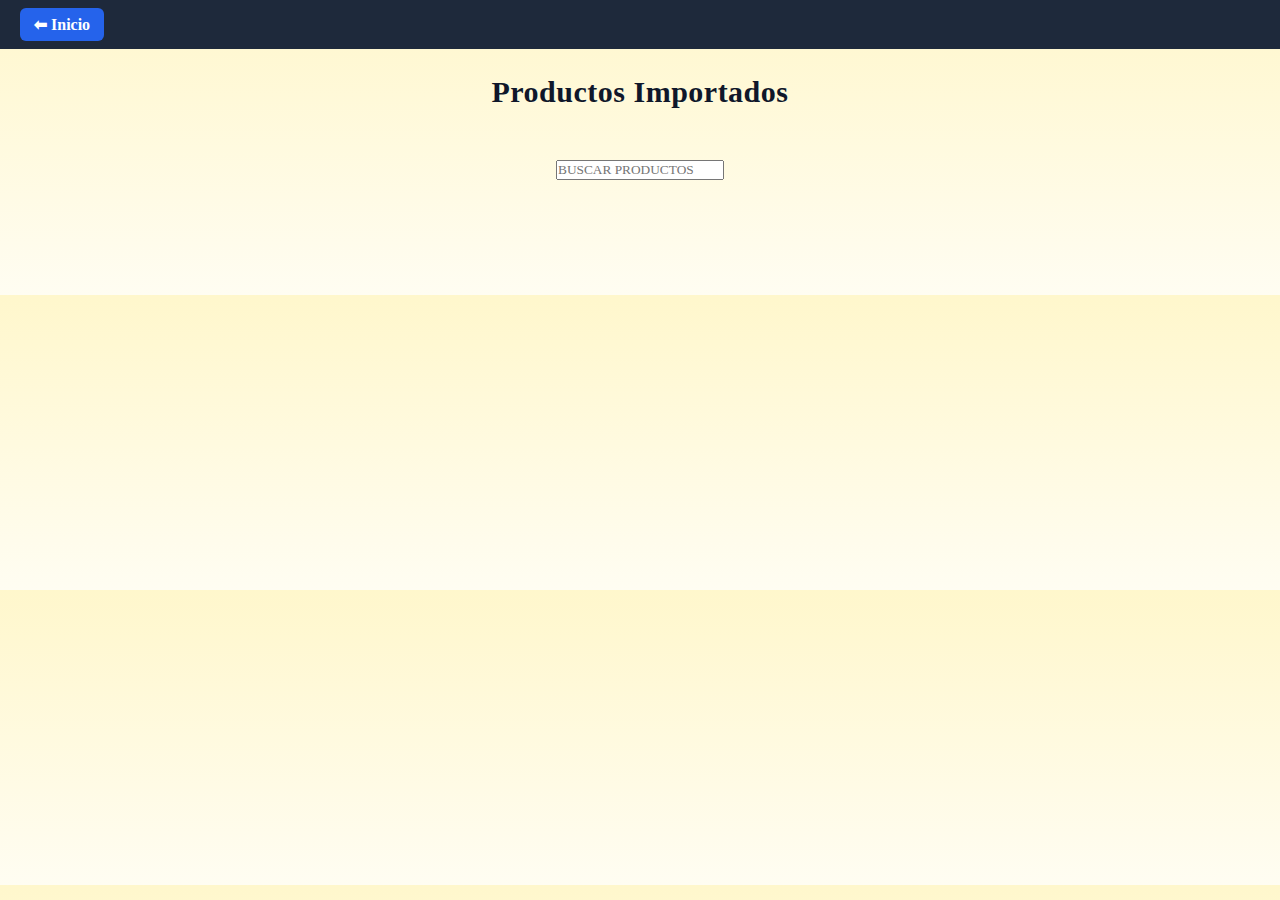
<file: parcial1/ACTIVIDAD-1-PRODUCTOS-API/index.html>
<!DOCTYPE html>
<html lang="es">
<head>
    <meta charset="UTF-8">
    <meta name="viewport" content="width=device-width, initial-scale=1.0">
    <title>Tienda Online</title>

    <link rel="stylesheet" href="style.css">
    <header class="header-practica">
        <a href="../../index.html" class="btn-inicio">⬅ Inicio</a>
    </header>

</head>
<body>

    <h1 class="titulo">Productos Importados</h1>

    <div class="buscar-container">
        <input oninput="obtenerProducto()" class="Buscar" type="text" id="Buscar" placeholder="BUSCAR PRODUCTOS">
    </div>

    <div class="productos" id="productos"></div>
    <script src="producto.js"></script>

</body>
</html>
</file>
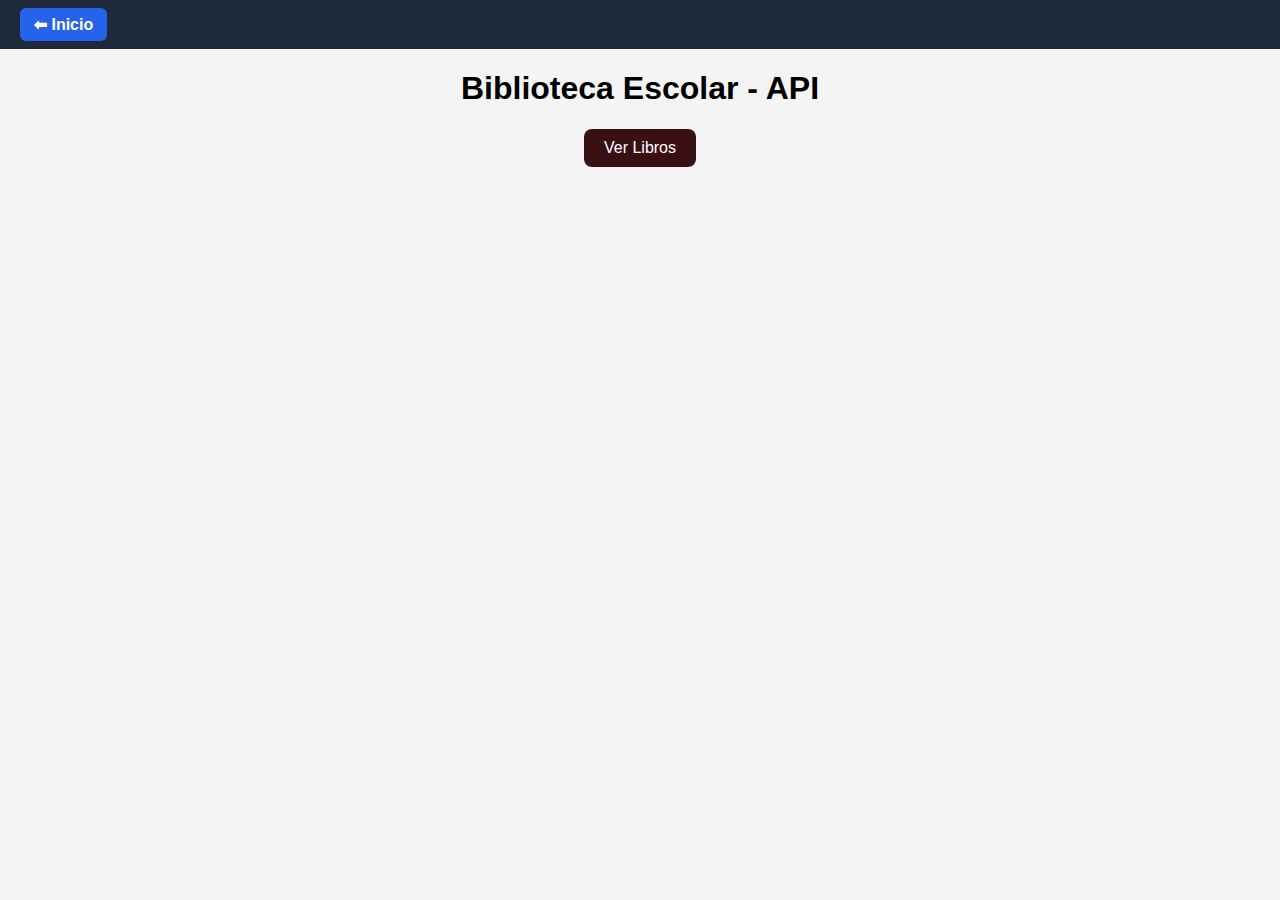
<file: parcial1/API_PROPIA/index.html>
<!DOCTYPE html>
<html lang="es">

<head>
    <meta charset="UTF-8">
    <meta name="viewport" content="width=device-width, initial-scale=1.0">
    <title>Biblioteca Escolar - API</title>
    <link rel="stylesheet" href="style.css">
    <header class="header-practica">
        <a href="../../index.html" class="btn-inicio">⬅ Inicio</a>
    </header>
</head>

<body>
    <main>
        <h1 style="text-align: center;">Biblioteca Escolar - API</h1>
        <button class="verLibros" onclick="cargarLibros()">Ver Libros</button>
        <div id="contenedor-libros"></div>
    </main>
   
    <script src="libros.js"></script>
</body>

</html>
</file>
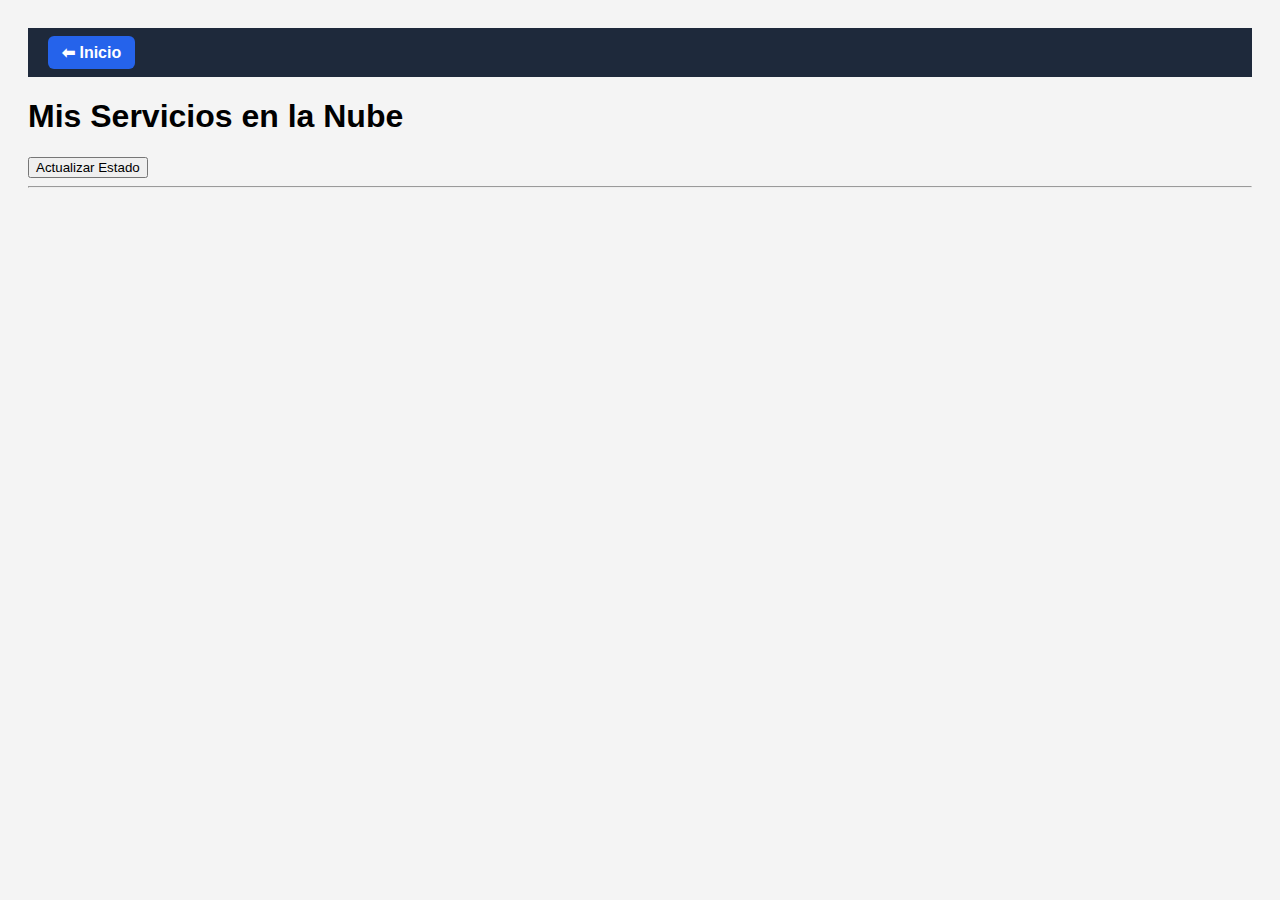
<file: parcial1/Dashboard_Cloud_Juan_Jos-_Hernandez_Calva/index.html>
<!DOCTYPE html> 
<html lang="es"> 
<head> 
   <meta charset="UTF-8"> 
   <title>Dashboard Cloud</title> 
   <link rel="stylesheet" href="style.css">
   <header class="header-practica">
        <a href="../../index.html" class="btn-inicio">⬅ Inicio</a>
    </header>
</head> 
<body> 
   <h1>Mis Servicios en la Nube</h1> 
   <button onclick="cargarServicios()">Actualizar Estado</button> 
   <hr>

<!-- Aquí se inyectarán las tarjetas dinámicamente --> 
   <div id="contenedor-servicios" class="contenedor"></div> 
   <script src="app.js"></script> 
</body> 
</html>
</file>
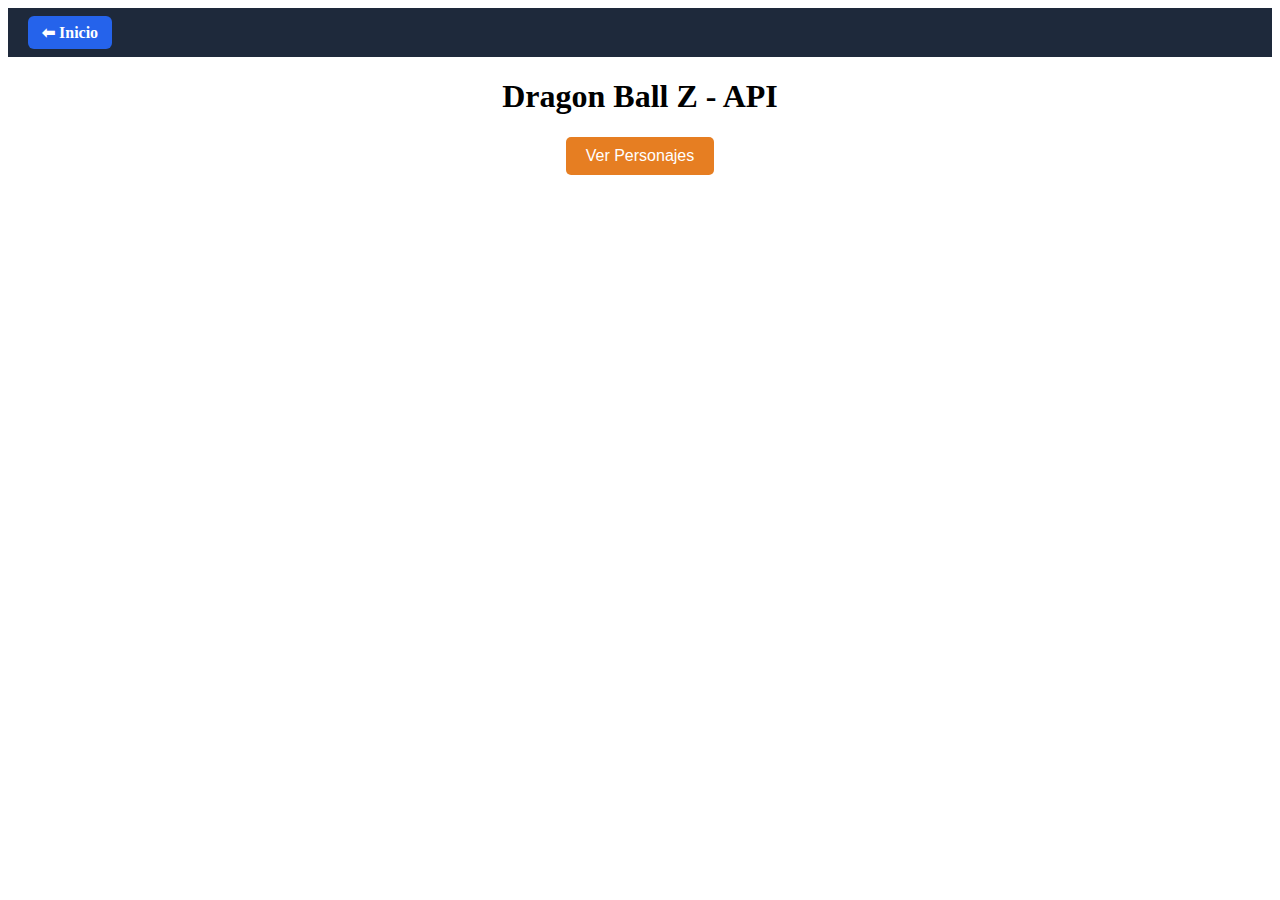
<file: parcial1/PRACTICA-API/index.html>
<!DOCTYPE html>
<html lang="es">
<head>
    <meta charset="UTF-8">
    <meta name="viewport" content="width=device-width, initial-scale=1.0">
    <title>Dragon Ball API</title>
    <!-- Vinculamos nuestra hoja de estilos local -->
    <link rel="stylesheet" href="styles.css">
    <header class="header-practica">
        <a href="../../index.html" class="btn-inicio">⬅ Inicio</a>
    </header>
</head>
<body>

    <main>
        <h1>Dragon Ball Z - API</h1>

        <!-- Este botón ejecutará la función principal al hacer clic -->
        <button onclick="cargarPersonajes()">Ver Personajes</button>

        <!-- Contenedor vacío donde JS colocará las tarjetas -->
        <div id="contenedor-personajes"></div>
    </main>

     <!-- Vinculamos nuestro script de lógica al final del body -->
    <script src="dragonball.js"></script>

</body>
</html>
</file>
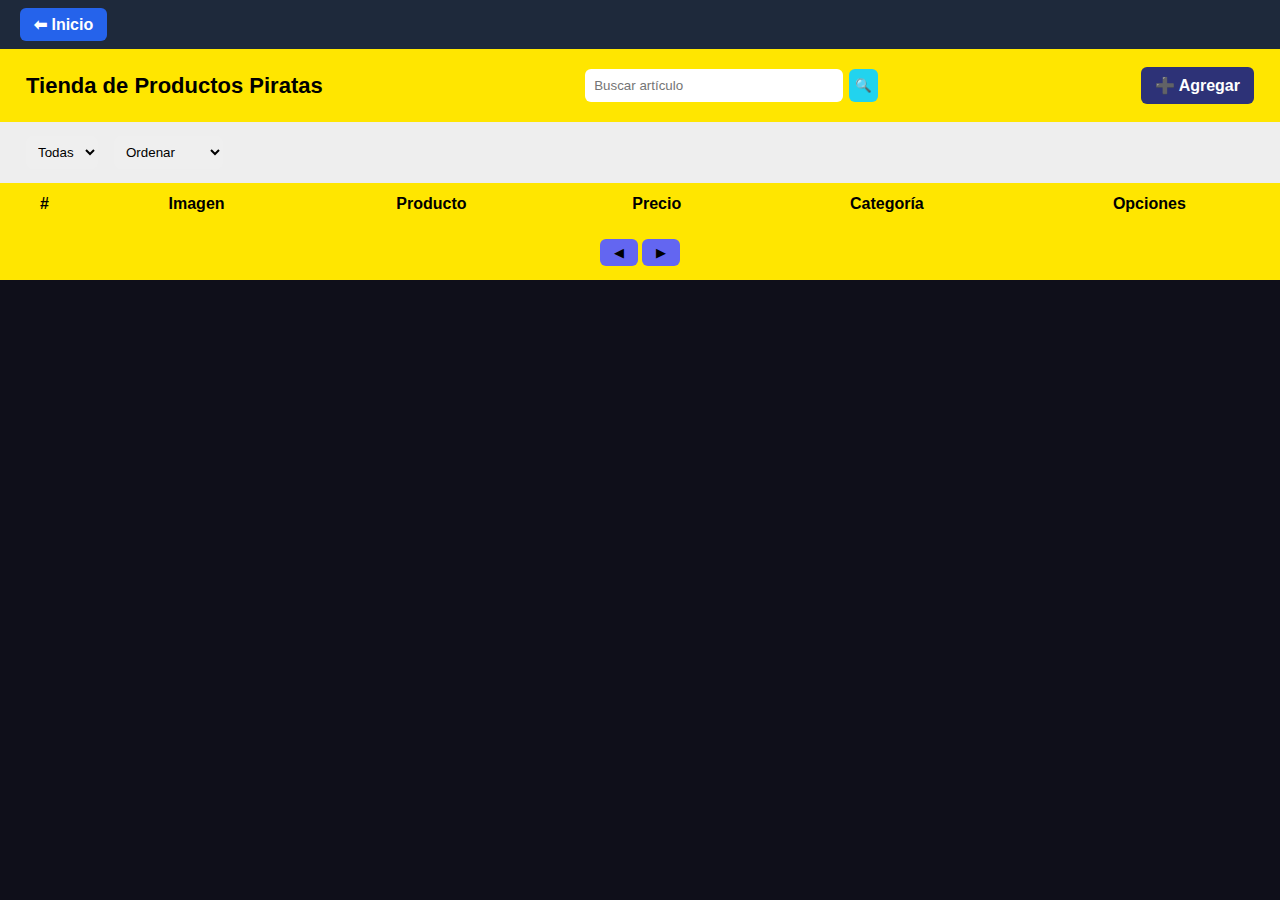
<file: parcial2/Dashboard Administrativo de Productos (DummyJSON)/index.html>
<!DOCTYPE html>
<html lang="es">
<head>
    <meta charset="UTF-8">
    <title>Tienda de Productos Piratas</title>

    <link rel="stylesheet" href="https://cdn-uicons.flaticon.com/2.4.0/uicons-bold-rounded/css/uicons-bold-rounded.css">
    <link rel="stylesheet" href="style.css">
    <header class="header-practica">
        <a href="../../index.html" class="btn-inicio">⬅ Inicio</a>
    </header>
</head>
<body>

<header class="header-bar">
    <h1><i class="fi fi-br-shopping-cart"></i> Tienda de Productos Piratas</h1>

    <div class="search-box">
        <input type="text" id="txtBusqueda" placeholder="Buscar artículo">
        <button id="btnBuscar">🔍</button>
    </div>

    <a href="add-product.html?mode=new" class="btn-add">➕ Agregar</a>
</header>

<section class="options-panel">
    <select id="comboCategorias">
        <option value="">Todas</option>
    </select>

    <select id="comboOrden">
        <option value="">Ordenar</option>
        <option value="title-asc">Nombre A-Z</option>
        <option value="title-desc">Nombre Z-A</option>
        <option value="price-asc">Precio ↑</option>
        <option value="price-desc">Precio ↓</option>
    </select>
</section>

<table class="data-table">
    <thead>
        <tr>
            <th>#</th>
            <th>Imagen</th>
            <th>Producto</th>
            <th>Precio</th>
            <th>Categoría</th>
            <th>Opciones</th>
        </tr>
    </thead>
    <tbody id="tablaDatos"></tbody>
</table>

<footer class="pager">
    <button id="btnPrev">◀</button>
    <span id="lblPagina"></span>
    <button id="btnNext">▶</button>
</footer>

<script src="main.js"></script>
</body>
</html>
</file>
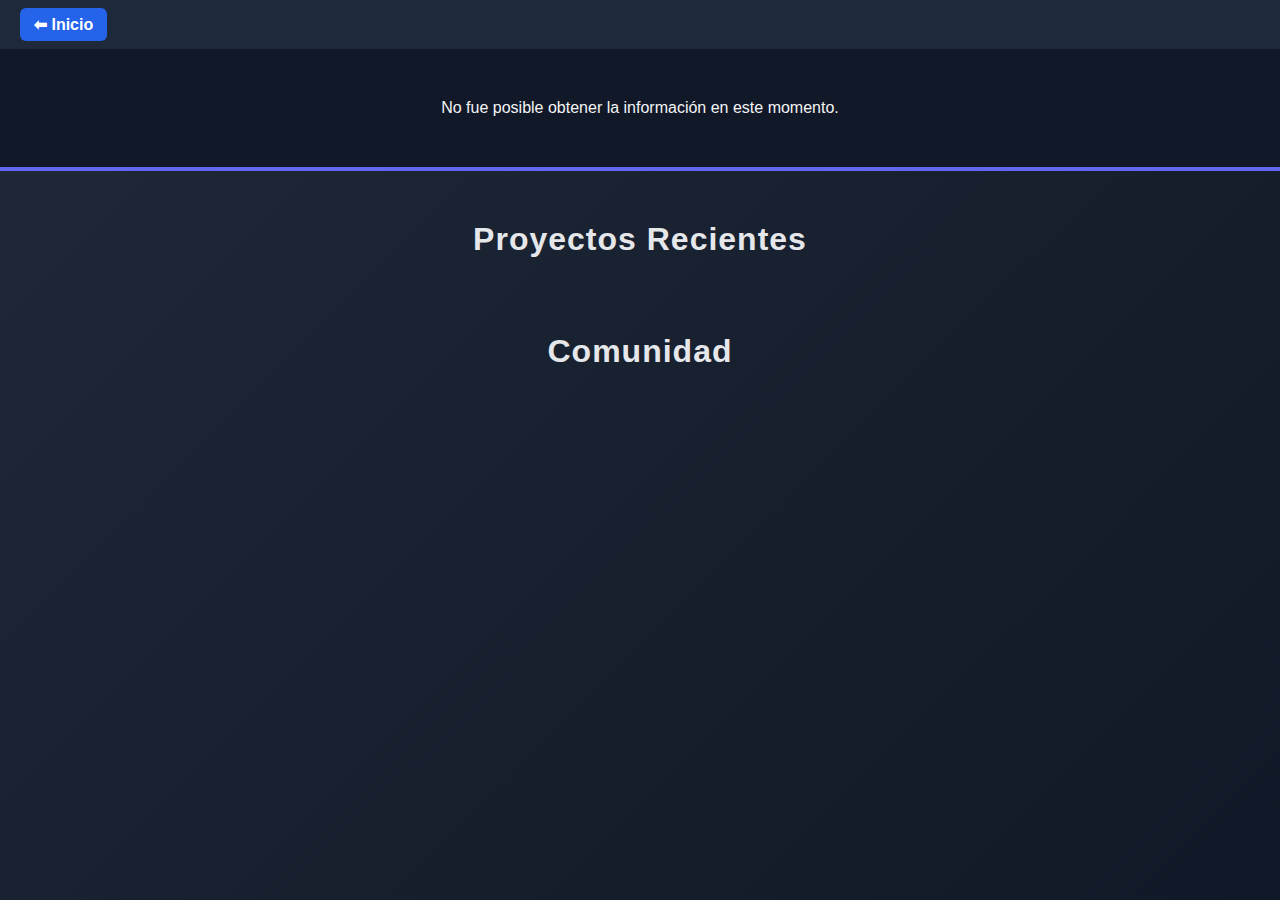
<file: parcial2/Portafolio de Desarrollador con GitHub API/index.html>
<!DOCTYPE html>
<html lang="es">
<head>
    <meta charset="UTF-8">
    <meta name="viewport" content="width=device-width, initial-scale=1.0">
    <title>Portafolio de Juan José Hernandez Calva</title>
    <link rel="stylesheet" href="style.css">
    <header class="header-practica">
        <a href="../../index.html" class="btn-inicio">⬅ Inicio</a>
    </header>
</head>
<body>

    <header id="perfil-header" class="perfil-container">
        <p>Cargando perfil...</p>
    </header>

    <main class="portfolio-content">
        
        <section class="repos-section">
            <h2 class="title">Proyectos Recientes</h2>
            <div id="repos-container" class="repos-grid">
                </div>
        </section>

        <section class="community-section">
            <h2 class="title">Comunidad</h2>
            <div id="followers-container" class="followers-list">
                </div>
        </section>

    </main>

    <script src="app.js"></script>
</body>
</html>
</file>
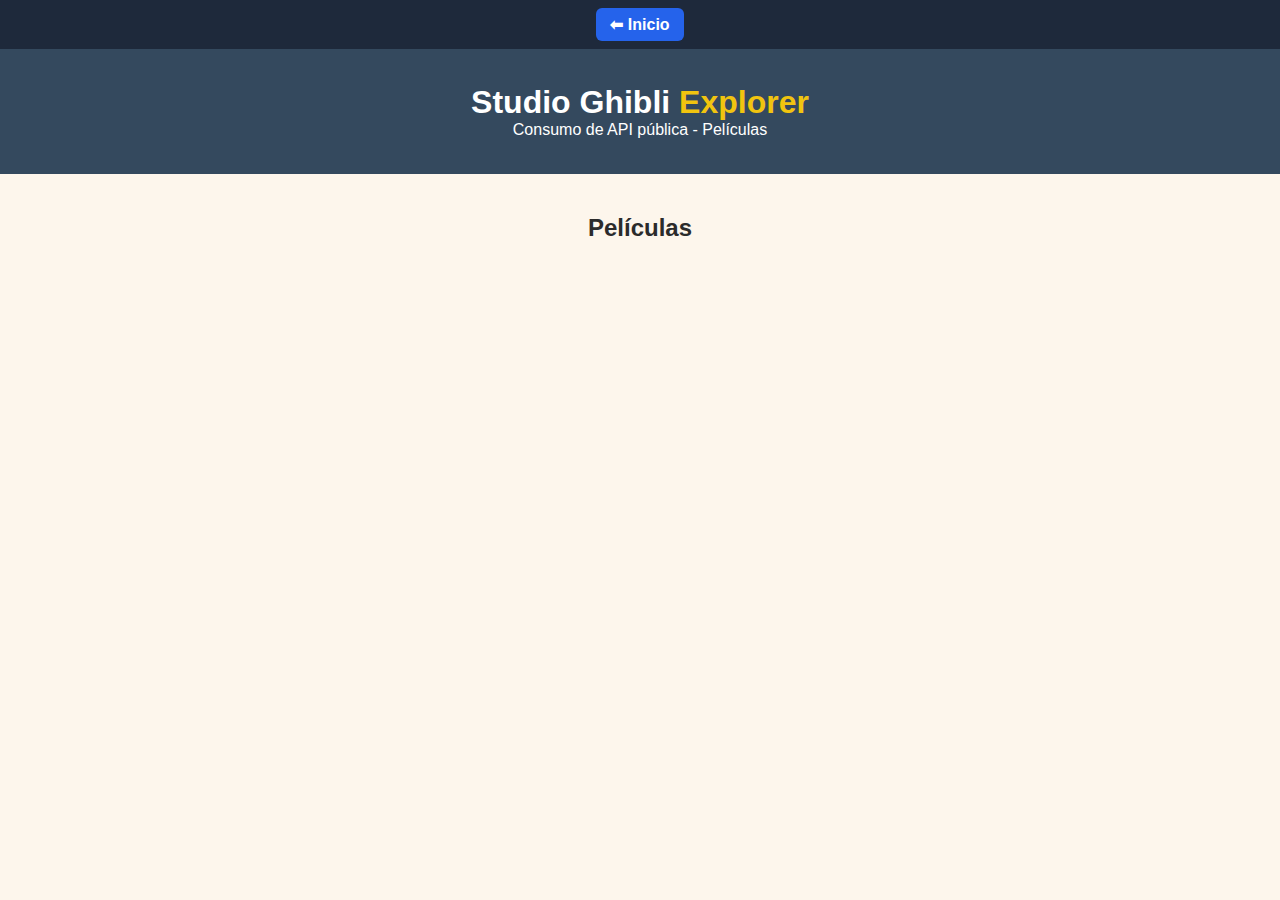
<file: parcial2/PRACTICA_API_LIBRE/index.html>
<!DOCTYPE html>
<html lang="es">
<head>
  <meta charset="UTF-8">
  <meta name="viewport" content="width=device-width, initial-scale=1.0">
  <title>Studio Ghibli Explorer</title>
  <link rel="stylesheet" href="style.css">
  <header class="header-practica">
        <a href="../../index.html" class="btn-inicio">⬅ Inicio</a>
    </header>
</head>
<body>

<header>
  <h1>Studio Ghibli <span>Explorer</span></h1>
  <p>Consumo de API pública - Películas</p>
</header>

<main>

  <section id="films-section">
    <h2>Películas</h2>
    <div id="films" class="grid"></div>
  </section>

</main>

<div id="modal" class="modal hidden">
  <div class="modal-content">
    <button class="close" onclick="closeFilm()">✖</button>
    <h2 id="detail-title"></h2>
    <img id="detail-image">
    <p><strong>Director:</strong> <span id="detail-director"></span></p>
    <p><strong>Productor:</strong> <span id="detail-producer"></span></p>
    <p><strong>Año:</strong> <span id="detail-year"></span></p>
    <p id="detail-description"></p>
  </div>
</div>

<script src="app.js"></script>
</body>
</html>
</file>
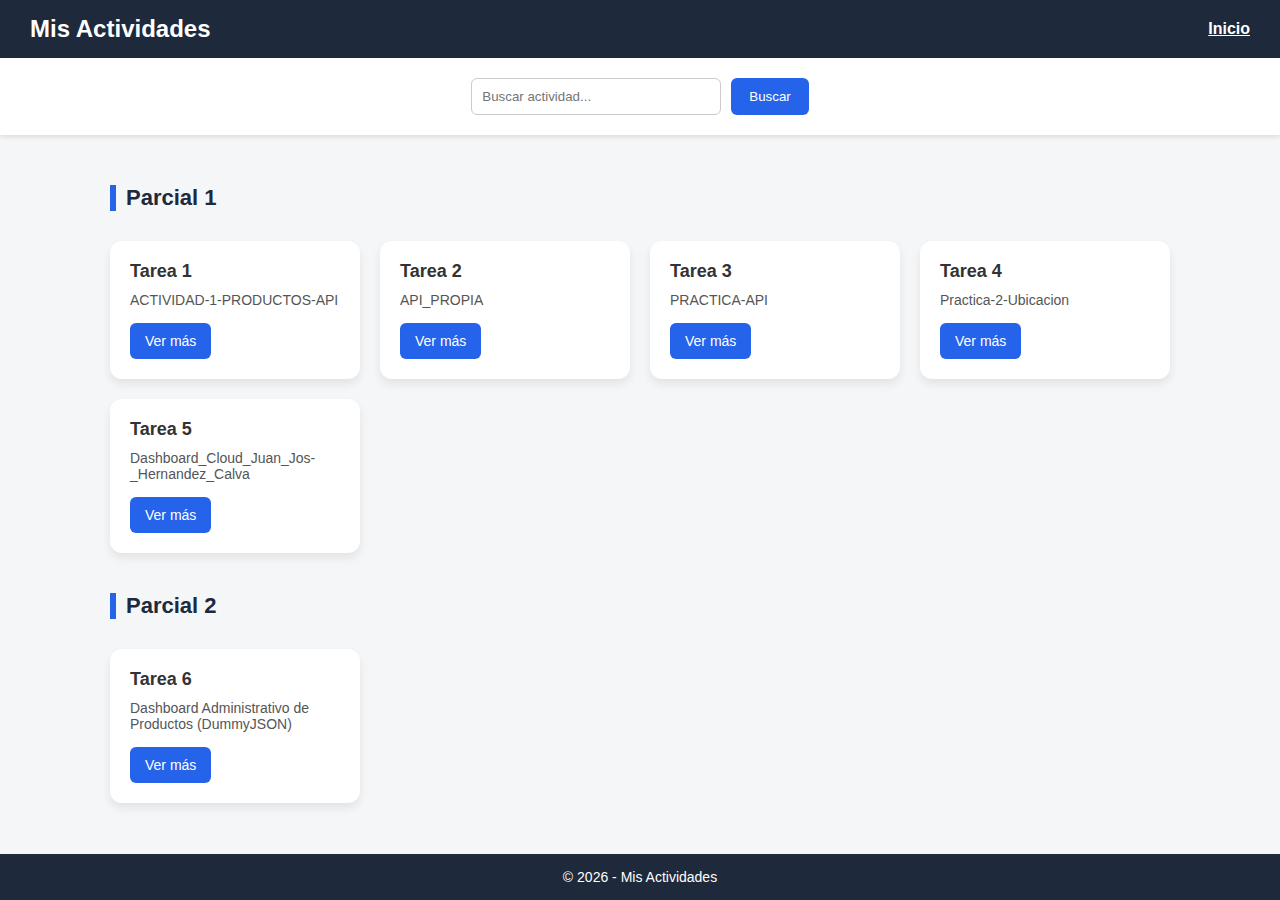
<file: Todas las actividades/actividades/index.html>
<!DOCTYPE html>
<html lang="es">
<head>
    <meta charset="UTF-8">
    <title>Mis Actividades</title>
    <link rel="stylesheet" href="style.css">
</head>
<body>

    <!-- HEADER -->
    <header>
        <div class="logo">
            <h1>Mis Actividades</h1>
        </div>
        <nav>
            <a href="index.html" class="activo">Inicio</a>
        </nav>
    </header>

    <!-- BUSCADOR -->
    <section class="buscador">
        <input type="text" placeholder="Buscar actividad...">
        <button>Buscar</button>
    </section>

    <!-- CONTENIDO PRINCIPAL -->
    <main class="contenedor-actividades">

        <!-- PARCIAL 1 -->
        <h2 class="titulo-parcial">Parcial 1</h2>

        <div class="tarjeta">
            <h2>Tarea 1</h2>
            <p>ACTIVIDAD-1-PRODUCTOS-API</p>
            <a href="parcial1/ACTIVIDAD-1-PRODUCTOS-API/index.html" class="btn">Ver más</a>
        </div>

        <div class="tarjeta">
            <h2>Tarea 2</h2>
            <p>API_PROPIA</p>
            <a href="parcial1/API_PROPIA/index.html" class="btn">Ver más</a>
        </div>

        <div class="tarjeta">
            <h2>Tarea 3</h2>
            <p>PRACTICA-API</p>
            <a href="parcial1/PRACTICA-API/index.html" class="btn">Ver más</a>
        </div>

        <div class="tarjeta">
            <h2>Tarea 4</h2>
            <p>Practica-2-Ubicacion</p>
            <a href="parcial1/Practica-2-Ubicacion/index.html" class="btn">Ver más</a>
        </div>

        <div class="tarjeta">
            <h2>Tarea 5</h2>
            <p>Dashboard_Cloud_Juan_Jos-_Hernandez_Calva</p>
            <a href="parcial1/Dashboard_Cloud_Juan_Jos-_Hernandez_Calva/index.html" class="btn">Ver más</a>
        </div>


        <!-- PARCIAL 2 -->
        <h2 class="titulo-parcial">Parcial 2</h2>

        <div class="tarjeta">
            <h2>Tarea 6</h2>
            <p>Dashboard Administrativo de Productos (DummyJSON)</p>
            <a href="parcial2/Dashboard Administrativo de Productos (DummyJSON)/index.html" class="btn">Ver más</a>
        </div>

    </main>


    <!-- FOOTER -->
    <footer>
        <p>© 2026 - Mis Actividades</p>
    </footer>

    <script>
    const input = document.querySelector('.buscador input');
    const boton = document.querySelector('.buscador button');
    const tarjetas = document.querySelectorAll('.tarjeta');

    boton.addEventListener('click', () => {
        const texto = input.value.toLowerCase();

        tarjetas.forEach(tarjeta => {
            const titulo = tarjeta.querySelector('h2').textContent.toLowerCase();

            if (titulo.includes(texto)) {
                tarjeta.style.display = 'block';
            } else {
                tarjeta.style.display = 'none';
            }
        });
    });

</script>

</body>
</html>
</file>
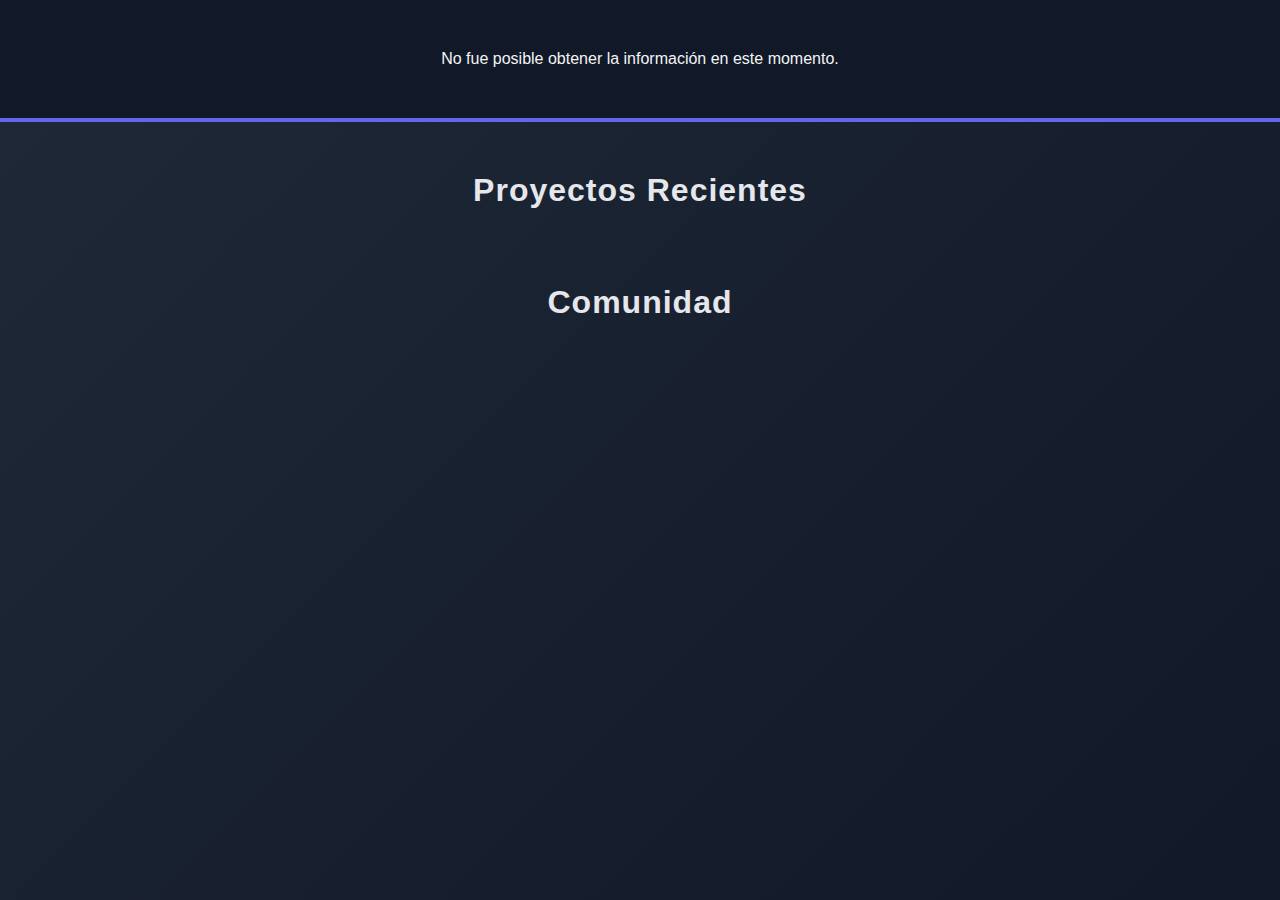
<file: parcial2/Dashboard Administrativo de Productos (DummyJSON)/Portafolio de Desarrollador con GitHub API/index.html>
<!DOCTYPE html>
<html lang="es">
<head>
    <meta charset="UTF-8">
    <meta name="viewport" content="width=device-width, initial-scale=1.0">
    <title>Portafolio de Juan José Hernandez Calva</title>
    <link rel="stylesheet" href="style.css">
</head>
<body>

    <header id="perfil-header" class="perfil-container">
        <p>Cargando perfil...</p>
    </header>

    <main class="portfolio-content">
        
        <section class="repos-section">
            <h2 class="title">Proyectos Recientes</h2>
            <div id="repos-container" class="repos-grid">
                </div>
        </section>

        <section class="community-section">
            <h2 class="title">Comunidad</h2>
            <div id="followers-container" class="followers-list">
                </div>
        </section>

    </main>

    <script src="app.js"></script>
</body>
</html>
</file>
<file: parcial1/ACTIVIDAD-1-PRODUCTOS-API/style.css>
body {
    font-family: 'Segoe UI';
    background: linear-gradient(180deg, #fff7cc, #fffdf2);
    margin: 0;
    padding: 0;
}

.titulo {
    text-align: center;
    padding: 26px 0;
    color: #0f172a;
    font-size: 30px;
    font-weight: 800;
    letter-spacing: 0.5px;
}

.buscar-container {
    position: relative;
    text-align: center;
    max-width: 650px;
    margin: 25px auto;
    width: 100%;
}

.buscar {
    width: 100%;
    padding: 16px 22px 16px 48px;
    font-size: 16px;
    border-radius: 16px;
    border: 1px solid #fde047 ;
    outline: none;
    background: #fde047;
    box-shadow: 0 10px 25px rgba(0,0,0,0.08);
    transition: all 0.3s ease;
}

.buscar::placeholder {
    color: #fde047;
}

.buscar:focus {
    border-color: #2563eb;
    box-shadow: 0 0 0 4px rgba(37,99,235,0.25);
}

.buscar-container i {
    position: absolute;
    left: 18px;
    top: 50%;
    transform: translateY(-50%);
    color: #fde047;
    font-size: 18px;
}

.productos {
    display: grid;
    grid-template-columns: repeat(3, 1fr);
    gap: 26px;
    padding: 45px 25px;
    max-width: 1200px;
    margin: 0 auto;
}
.contenido .productos {
    display: flex;
    flex-direction: column;
    gap: 28px;
    max-width: 950px;
}

.producto {
    background: linear-gradient(180deg, #ffffff, #f9fafb);
    border: 1px solid #0f0f0f;
    border-radius: 16px;
    box-shadow: 0 8px 18px rgba(0, 0, 0, 0.08);
    transition: all 0.35s ease;
    overflow: hidden;
    cursor: pointer;
    position: relative;
}

.producto::before {
    content: "";
    position: absolute;
    inset: 0;
    background: linear-gradient(
        120deg,
        rgba(37,99,235,0.08),
        rgba(255,255,255,0)
    );
    opacity: 0;
    transition: 0.3s;
}

.producto:hover::before {
    opacity: 1;
}

.producto:hover {
    transform: translateY(-6px) scale(1.01);
    box-shadow: 0 18px 40px rgba(0, 0, 0, 0.18);
}

.img_Product {
    display: block;
    margin: auto;
    width: 100%;
    height: 215px;
    object-fit: cover;
    background: #FFFBEA;
}

.nombre_Product {
    text-align: center;
    font-size: 17px;
    font-weight: 700;
    color: #020617;
    padding: 18px 16px 6px 16px;
    margin: 0;
}

.precio_Product {
    font-size: 20px;
    font-weight: 800;
    color: #1d4ed8;
    padding: 6px 16px;
    text-align: center;
}

.categoria_Product {
    font-size: 14px;
    color: #64748b;
    letter-spacing: 0.7px;
    padding: 6px 16px;
    text-align: center;
    text-transform: uppercase;
}

.rating_Product {
    color: #f59e0b;
    font-size: 16px;
    padding: 6px 16px;
    text-align: center;
}

.stock_Product {
    font-size: 15px;
    color: #16a34a;
    padding: 10px 16px 18px 16px;
    font-weight: 700;
    text-align: center;
}

* {
    box-sizing: border-box;
    margin: 0;
    padding: 0;
    font-family: "Segoe UI";
}

.contenido {
    background: linear-gradient(180deg, #fff7cc, #fffdf2);
    color: #0f172a;
    line-height: 1.7;
    padding: 44px 18px;
}

/* ===== CONTENEDOR ===== */
.contenido.productos {
    max-width: 950px;
    margin: auto;
    display: flex;
    flex-direction: column;
    gap: 28px;
}

/* ===== DETALLE PRODUCTO ===== */
.product_Detalle {
    display: flex;
    flex-direction: column;
    align-items: center;
    background: linear-gradient(180deg, #ffffff, #f9fafb);
    border-radius: 22px;
    padding: 34px;
    box-shadow: 0 14px 40px rgba(0,0,0,0.10);
    transition: all 0.25s ease;
    position: relative;
    overflow: hidden;
}

.product_Detalle::before {
    content: "";
    position: absolute;
    inset: 0;
    background: radial-gradient(circle at top right, rgba(37,99,235,0.08), transparent 60%);
    pointer-events: none;
}

.product_Detalle:hover {
    transform: translateY(-4px);
    box-shadow: 0 20px 55px rgba(0,0,0,0.18);
}

/* ===== IMAGEN ===== */
.img_ProductDetalle {
    width: 38%;
    max-width: 320px;
    border-radius: 18px;
    object-fit: cover;
    background: #f1f5f9;
    box-shadow: 0 10px 26px rgba(0,0,0,0.12);
    margin-bottom: 18px;
}

/* ===== TEXTO ===== */
.nombre_ProductDetalle {
    font-size: 28px;
    font-weight: 700;
    margin-bottom: 8px;
    color: #020617;
    text-align: center;
}

.descripcion_ProductDetalle {
    color: #475569;
    margin-bottom: 16px;
    font-size: 15px;
    text-align: center;
    max-width: 700px;
}

/* ===== PRECIO Y MARCA ===== */
.precio_ProductDetalle {
    align-self: flex-start;
    font-size: 24px;
    font-weight: 800;
    color: #1d4ed8;
    margin-bottom: 4px;
}

.marca_ProductDetalle {
    align-self: flex-start;
    font-size: 14px;
    color: #64748b;
}

/* ===== INFO EXTRA ===== */
.infoExtra {
    display: flex;
    flex-wrap: wrap;
    gap: 12px;
    margin: 18px 0 22px 0;
}

.infoItem {
    display: flex;
    align-items: center;
    gap: 8px;
    background: linear-gradient(180deg, #f1f5f9, #e8eef6);
    padding: 9px 14px;
    border-radius: 999px;
    font-size: 13px;
    color: #1f2933;
    border: 1px solid #dbe2ea;
    box-shadow: 0 4px 10px rgba(0,0,0,0.06);
    transition: all 0.25s ease;
}

.infoItem:hover {
    background: #dbeafe;
    color: #1e40af;
    transform: translateY(-3px);
}

/* ===== COMENTARIOS ===== */
.comentario_Detalle {
    background: linear-gradient(180deg, #ffffff, #f8fafc);
    border-radius: 20px;
    padding: 18px 20px;
    box-shadow: 0 6px 18px rgba(0,0,0,0.08);
    position: relative;
    transition: all 0.2s ease;
}

.comentario_Detalle::before {
    content: "💬";
    position: absolute;
    top: -12px;
    left: 18px;
    background: #2d8fdd;
    color: white;
    font-size: 14px;
    padding: 6px 8px;
    border-radius: 50%;
}

.usuario_ComentarioDetalle {
    font-weight: 600;
    color: #111827;
    margin-bottom: 4px;
}

.texto_ComentarioDetalle {
    color: #374151;
    font-size: 14px;
    margin-bottom: 6px;
}

.comentario_Detalle small {
    color: #9ca3af;
    font-size: 12px;
}

/* ===== BOTÓN REGRESAR ===== */
.btn-regresar {
    align-self: flex-start;
    display: inline-flex;
    align-items: center;
    gap: 10px;
    background: linear-gradient(180deg, #ffffff, #f1f5f9);
    border: 1px solid #cbd5e1;
    padding: 11px 18px;
    border-radius: 14px;
    cursor: pointer;
    font-size: 14px;
    color: #1f2933;
    box-shadow: 0 6px 14px rgba(0,0,0,0.08);
    transition: all 0.25s ease;
}

.btn-regresar:hover {
    background: #2563eb;
    color: #ffffff;
    transform: translateY(-3px);
    box-shadow: 0 10px 24px rgba(37,99,235,0.45);
}

.btn-regresar i {
    font-size: 14px;
}

.header-practica {
    background-color: #1e293b;
    padding: 15px 20px;
}

.btn-inicio {
    color: white;
    text-decoration: none;
    font-weight: bold;
    background-color: #2563eb;
    padding: 8px 14px;
    border-radius: 6px;
}

.btn-inicio:hover {
    background-color: #1d4ed8;
}
</file>
<file: parcial1/API_PROPIA/style.css>
body {
    font-family: 'Segoe UI', Tahoma, Geneva, Verdana, sans-serif;
    background-color: #f4f4f4;
    margin: 0;
    padding: 0;
}

.verLibros {
    display: block; 
    margin: 0 auto; 
    padding: 10px 20px; 
    font-size: 16px; 
    cursor: pointer; 
    border-radius: 8px; 
    background-color: #3a0f12; 
    color: white; 
    border: none;
}

.card {
    background-color: #f7e9df;
    border: 1px solid #e5e5e5;
    border-radius: 6px; 
    padding: 2rem;
    transition: all 0.3s ease; 
    text-decoration: none;
    color: inherit;
    display: flex;
    flex-direction: column;
    margin: 10px; 
    max-width: 300px; 
    display: inline-block; 
    vertical-align: top;
}


.card:hover {
    border-color: #2b1d0b;
    box-shadow: 0 10px 15px rgba(0, 0, 0, 0.1); 
    transform: translateY(-5px); 
}

.card-title {
    color: #2e1b0b;
}

#contenedor-libros {
    display: flex;
    flex-wrap: wrap;
    justify-content: center;
    gap: 20px;
    padding: 20px;
}

.Disponible {
    text-align: center;
    padding: 5px 10px;
    background-color: rgb(22, 22, 109);
    border-radius: 10px;
    align-self: center;
    color: rgb(219, 219, 219);
    font-weight: bold;
}

.Prestado {
    text-align: center;
    padding: 5px 10px;
    background-color: rgb(214, 118, 29);
    border-radius: 10px;
    align-self: center;
    color: rgb(219, 219, 219);
    font-weight: bold;
}

.header-practica {
    background-color: #1e293b;
    padding: 15px 20px;
}

.btn-inicio {
    color: white;
    text-decoration: none;
    font-weight: bold;
    background-color: #2563eb;
    padding: 8px 14px;
    border-radius: 6px;
}

.btn-inicio:hover {
    background-color: #1d4ed8;
}
</file>
<file: parcial1/Dashboard_Cloud_Juan_Jos-_Hernandez_Calva/style.css>
body { 
    font-family: sans-serif; background-color: #f4f4f4; padding: 20px; 
}
.contenedor { 
    display: flex; gap: 20px; flex-wrap: wrap; 
}

/* Estilos de las tarjetas */
.card {
background: white;
padding: 15px;
border-radius: 8px;
box-shadow: 0 2px 5px  rgba(0,0,0,0.1);
width: 250px;
}
.card h3 { 
    margin-top: 0; color: #333; 
}
.tipo { 
    font-weight: bold; color: #555; font-size: 0.9em; 
}

/* Colores para el estado */
.activo { 
    color: green; font-weight: bold; 
}
.inactivo { 
    color: red; font-weight: bold; 
} 

.header-practica {
    background-color: #1e293b;
    padding: 15px 20px;
}

.btn-inicio {
    color: white;
    text-decoration: none;
    font-weight: bold;
    background-color: #2563eb;
    padding: 8px 14px;
    border-radius: 6px;
}

.btn-inicio:hover {
    background-color: #1d4ed8;
}
</file>
<file: parcial1/PRACTICA-API/styles.css>
/* Estilo base para la tarjeta del personaje */
.practice-card {
    background-color: #ffffff;
    border: 1px solid #e5e5e5;
    border-radius: 6px; /* Bordes redondeados */
    padding: 2rem;
    transition: all 0.3s ease; /* Suaviza la animación del hover */
    text-decoration: none;
    color: inherit;
    display: flex;
    flex-direction: column;
    margin: 10px; /* Separación entre tarjetas */
    max-width: 300px; /* Ancho máximo para que no se estiren demasiado */
    display: inline-block; /* Para que se pongan una al lado de otra */
    vertical-align: top;
}

/* Efecto al pasar el mouse por encima */
.practice-card:hover {
    border-color: #2a2a2a;
    box-shadow: 0 10px 15px rgba(0, 0, 0, 0.1); /* Sombra suave */
    transform: translateY(-5px); /* Pequeño movimiento hacia arriba */
}

.practice-title {
    color: #e67e22; /* Color naranja estilo Dragon Ball */
}

#contenedor-personajes {
    display: flex;
    flex-wrap: wrap;
    justify-content: center;
    gap: 20px;
    padding: 20px;
}

h1 {
    text-align: center;
}
button {
    display: block;              
    margin: 20px auto;           
    background-color: #e67e22;   
    color: white;
    border: none;
    padding: 10px 20px;
    font-size: 16px;
    border-radius: 5px;
    cursor: pointer;
}

button:hover {
    background-color: #d35400;
}

.header-practica {
    background-color: #1e293b;
    padding: 15px 20px;
}

.btn-inicio {
    color: white;
    text-decoration: none;
    font-weight: bold;
    background-color: #2563eb;
    padding: 8px 14px;
    border-radius: 6px;
}

.btn-inicio:hover {
    background-color: #1d4ed8;
}
</file>
<file: parcial2/Dashboard Administrativo de Productos (DummyJSON)/style.css>
body {
    margin: 0;
    font-family: "Segoe UI", sans-serif;
    background: #0f0f1a;
    color: black;
}

.header-bar {
    background: linear-gradient(90deg, #FFE600);
    padding: 18px 26px;
    display: flex;
    align-items: center;
    justify-content: space-between;
}

.header-bar h1 {
    margin: 0;
    font-size: 22px;
}

.search-box {
    display: flex;
    gap: 6px;
}

.search-box input {
    width: 240px; /* un poco más ancho */
    padding: 9px;
    border-radius: 6px;
    border: none;
}

.search-box button {
    background: #22d3ee;
    border: none;
    border-radius: 6px;
    cursor: pointer;
}

.btn-add {
    background: #2D3277;
    padding: 9px 14px;
    color: white;
    text-decoration: none;
    border-radius: 6px;
    font-weight: bold;
}

.options-panel {
    background: #EEEEEE;
    padding: 14px 26px;
    display: flex;
    gap: 16px;
}

.options-panel select {
    padding: 8px;
    border-radius: 6px;
    border: none;
}

.data-table {
    width: 100%;
    border-collapse: collapse;
    background: #EEEEEE;
}

.data-table thead {
    background: #FFE600;
}

.data-table th,
.data-table td {
    padding: 12px;
    text-align: center;
}

.data-table img {
    width: 50px;
    border-radius: 8px;
}

.acciones a,
.acciones button {
    background: none;
    border: none;
    color: black;
    font-size: 20px;
    cursor: pointer;
    margin: 0 6px;
}

.acciones button {
    color: #f43f5e;
}

.pager {
    background: #FFE600;
    padding: 14px;
    text-align: center;
}

.pager button {
    background: #6366f1;
    border: none;
    color: black;
    padding: 6px 14px;
    border-radius: 6px;
    cursor: pointer;
}

.header-practica {
    background-color: #1e293b;
    padding: 15px 20px;
}

.btn-inicio {
    color: white;
    text-decoration: none;
    font-weight: bold;
    background-color: #2563eb;
    padding: 8px 14px;
    border-radius: 6px;
}

.btn-inicio:hover {
    background-color: #1d4ed8;
}
</file>
<file: parcial2/Portafolio de Desarrollador con GitHub API/style.css>
/* ======== NUEVO ESTILO COMPLETAMENTE REDISEÑADO ======== */

* {
    box-sizing: border-box;
    padding: 0;
    margin: 0;
}

body {
    font-family: 'Segoe UI', Tahoma, Geneva, Verdana, sans-serif;
    background: linear-gradient(135deg, #1f2937, #111827);
    color: #f3f4f6;
    min-height: 100vh;
}

/* ===== HEADER PERFIL ===== */

.perfil-container {
    background: #111827;
    padding: 50px 20px;
    text-align: center;
    border-bottom: 4px solid #6366f1;
}

.avatar {
    width: 150px;
    height: 150px;
    border-radius: 20px;
    object-fit: cover;
    box-shadow: 0 0 25px rgba(99, 102, 241, 0.6);
    margin-bottom: 15px;
}

.bio {
    margin-top: 10px;
    font-size: 1rem;
    color: #9ca3af;
}

.location {
    display: inline-block;
    margin-top: 8px;
    background: #6366f1;
    padding: 6px 12px;
    border-radius: 20px;
    font-size: 0.85rem;
}

/* ===== TITULOS ===== */

.title {
    text-align: center;
    font-size: 2rem;
    margin: 50px 0 25px 0;
    letter-spacing: 1px;
    color: #e5e7eb;
}

/* ===== REPOS ===== */

.repos-grid {
    display: flex;
    flex-wrap: wrap;
    justify-content: center;
    gap: 25px;
    width: 95%;
    margin: auto;
}

.repo-card {
    background: #1f2937;
    width: 320px;
    padding: 20px;
    border-radius: 15px;
    transition: all 0.3s ease;
    box-shadow: 0 10px 25px rgba(0, 0, 0, 0.4);
}

.repo-card:hover {
    transform: scale(1.05);
    background: #374151;
}

.repo-card h4 {
    margin-bottom: 10px;
    font-size: 1.2rem;
    color: #60a5fa;
}

.repo-card p {
    font-size: 0.95rem;
    color: #d1d5db;
}

.btn-link {
    display: inline-block;
    margin-top: 15px;
    padding: 10px 18px;
    background: #6366f1;
    color: white;
    text-decoration: none;
    border-radius: 8px;
    font-weight: 600;
    transition: 0.3s;
}

.btn-link:hover {
    background: #818cf8;
}

/* ===== SEGUIDORES ===== */

.followers-list {
    display: flex;
    justify-content: center;
    gap: 20px;
    flex-wrap: wrap;
    padding-bottom: 60px;
}

.follower-avatar {
    width: 60px;
    height: 60px;
    border-radius: 15px;
    transition: 0.3s;
    border: 3px solid transparent;
}

.follower-avatar:hover {
    border: 3px solid #6366f1;
    transform: rotate(8deg) scale(1.1);
}

.header-practica {
    background-color: #1e293b;
    padding: 15px 20px;
}

.btn-inicio {
    color: white;
    text-decoration: none;
    font-weight: bold;
    background-color: #2563eb;
    padding: 8px 14px;
    border-radius: 6px;
}

.btn-inicio:hover {
    background-color: #1d4ed8;
}
</file>
<file: parcial2/PRACTICA_API_LIBRE/style.css>
* {
  margin: 0;
  padding: 0;
  box-sizing: border-box;
}

body {
  font-family: 'Trebuchet MS', sans-serif;
  background: #fdf6ec;
  color: #2b2b2b;
}

header {
  background: #34495e;
  color: white;
  padding: 35px;
  text-align: center;
}

header span {
  color: #f1c40f;
}

main {
  padding: 40px;
}

h2 {
  text-align: center;
  margin-bottom: 25px;
}

.grid {
  display: grid;
  grid-template-columns: repeat(auto-fill, minmax(280px, 1fr));
  gap: 30px;
}

.card {
  background: white;
  border-radius: 12px;
  overflow: hidden;
  cursor: pointer;
  transition: 0.3s ease;
  box-shadow: 0 5px 15px rgba(0,0,0,0.1);
}

.card:hover {
  transform: translateY(-8px);
}

.card img {
  width: 100%;
  height: 200px;
  object-fit: cover;
}

.card h4 {
  padding: 15px;
  text-align: center;
}

.modal {
  position: fixed;
  inset: 0;
  background: rgba(0,0,0,0.7);
  display: flex;
  justify-content: center;
  align-items: center;
}

.modal-content {
  background: white;
  width: 90%;
  max-width: 700px;
  padding: 25px;
  border-radius: 15px;
  position: relative;
  max-height: 90vh;
  overflow-y: auto;
}

.modal-content img {
  width: 100%;
  border-radius: 10px;
  margin: 15px 0;
}

.close {
  position: absolute;
  right: 15px;
  top: 15px;
  background: #e74c3c;
  border: none;
  color: white;
  border-radius: 50%;
  width: 35px;
  height: 35px;
  cursor: pointer;
}

.hidden {
  display: none;
}

.header-practica {
    background-color: #1e293b;
    padding: 15px 20px;
}

.btn-inicio {
    color: white;
    text-decoration: none;
    font-weight: bold;
    background-color: #2563eb;
    padding: 8px 14px;
    border-radius: 6px;
}

.btn-inicio:hover {
    background-color: #1d4ed8;
}
</file>
<file: parcial2/Dashboard Administrativo de Productos (DummyJSON)/Portafolio de Desarrollador con GitHub API/style.css>
/* ======== NUEVO ESTILO COMPLETAMENTE REDISEÑADO ======== */

* {
    box-sizing: border-box;
    padding: 0;
    margin: 0;
}

body {
    font-family: 'Segoe UI', Tahoma, Geneva, Verdana, sans-serif;
    background: linear-gradient(135deg, #1f2937, #111827);
    color: #f3f4f6;
    min-height: 100vh;
}

/* ===== HEADER PERFIL ===== */

.perfil-container {
    background: #111827;
    padding: 50px 20px;
    text-align: center;
    border-bottom: 4px solid #6366f1;
}

.avatar {
    width: 150px;
    height: 150px;
    border-radius: 20px;
    object-fit: cover;
    box-shadow: 0 0 25px rgba(99, 102, 241, 0.6);
    margin-bottom: 15px;
}

.bio {
    margin-top: 10px;
    font-size: 1rem;
    color: #9ca3af;
}

.location {
    display: inline-block;
    margin-top: 8px;
    background: #6366f1;
    padding: 6px 12px;
    border-radius: 20px;
    font-size: 0.85rem;
}

/* ===== TITULOS ===== */

.title {
    text-align: center;
    font-size: 2rem;
    margin: 50px 0 25px 0;
    letter-spacing: 1px;
    color: #e5e7eb;
}

/* ===== REPOS ===== */

.repos-grid {
    display: flex;
    flex-wrap: wrap;
    justify-content: center;
    gap: 25px;
    width: 95%;
    margin: auto;
}

.repo-card {
    background: #1f2937;
    width: 320px;
    padding: 20px;
    border-radius: 15px;
    transition: all 0.3s ease;
    box-shadow: 0 10px 25px rgba(0, 0, 0, 0.4);
}

.repo-card:hover {
    transform: scale(1.05);
    background: #374151;
}

.repo-card h4 {
    margin-bottom: 10px;
    font-size: 1.2rem;
    color: #60a5fa;
}

.repo-card p {
    font-size: 0.95rem;
    color: #d1d5db;
}

.btn-link {
    display: inline-block;
    margin-top: 15px;
    padding: 10px 18px;
    background: #6366f1;
    color: white;
    text-decoration: none;
    border-radius: 8px;
    font-weight: 600;
    transition: 0.3s;
}

.btn-link:hover {
    background: #818cf8;
}

/* ===== SEGUIDORES ===== */

.followers-list {
    display: flex;
    justify-content: center;
    gap: 20px;
    flex-wrap: wrap;
    padding-bottom: 60px;
}

.follower-avatar {
    width: 60px;
    height: 60px;
    border-radius: 15px;
    transition: 0.3s;
    border: 3px solid transparent;
}

.follower-avatar:hover {
    border: 3px solid #6366f1;
    transform: rotate(8deg) scale(1.1);
}
</file>
<file: Todas las actividades/actividades/style.css>
/* RESET BÁSICO */
* {
    margin: 0;
    padding: 0;
    box-sizing: border-box;
    font-family: Arial, Helvetica, sans-serif;
}

/* CUERPO */
body {
    background-color: #f4f6f8;
    color: #333;
    min-height: 100vh;
    display: flex;
    flex-direction: column;
}

/* HEADER */
header {
    background-color: #1e293b;
    color: white;
    padding: 15px 30px;
    display: flex;
    justify-content: space-between;
    align-items: center;
}

header h1 {
    font-size: 24px;
}

nav a {
    color: white;
    text-decoration: none;
    font-weight: bold;
}

nav a.activo {
    text-decoration: underline;
}

/* BUSCADOR */
.buscador {
    background-color: white;
    padding: 20px;
    display: flex;
    justify-content: center;
    gap: 10px;
    box-shadow: 0 2px 5px rgba(0,0,0,0.1);
}

.buscador input {
    width: 250px;
    padding: 10px;
    border-radius: 6px;
    border: 1px solid #ccc;
}

.buscador button {
    padding: 10px 18px;
    border: none;
    border-radius: 6px;
    background-color: #2563eb;
    color: white;
    cursor: pointer;
}

.buscador button:hover {
    background-color: #1d4ed8;
}

/* CONTENEDOR PRINCIPAL */
.contenedor-actividades {
    max-width: 1100px;
    margin: 30px auto;
    padding: 0 20px;
    display: grid;
    grid-template-columns: repeat(auto-fill, minmax(250px, 1fr));
    gap: 20px;
}

/* TÍTULO DE PARCIAL */
.titulo-parcial {
    grid-column: 1 / -1;
    font-size: 22px;
    margin: 20px 0 10px;
    color: #1e293b;
    border-left: 6px solid #2563eb;
    padding-left: 10px;
}

/* TARJETAS */
.tarjeta {
    background-color: white;
    padding: 20px;
    border-radius: 12px;
    box-shadow: 0 5px 10px rgba(0,0,0,0.08);
    transition: transform 0.2s ease, box-shadow 0.2s ease;
}

.tarjeta:hover {
    transform: translateY(-5px);
    box-shadow: 0 10px 20px rgba(0,0,0,0.15);
}

.tarjeta h2 {
    font-size: 18px;
    margin-bottom: 10px;
}

.tarjeta p {
    font-size: 14px;
    margin-bottom: 15px;
    color: #555;
}

/* BOTÓN */
.btn {
    display: inline-block;
    padding: 10px 15px;
    background-color: #2563eb;
    color: white;
    text-decoration: none;
    border-radius: 6px;
    font-size: 14px;
    text-align: center;
}

.btn:hover {
    background-color: #1d4ed8;
}

/* FOOTER */
footer {
    margin-top: auto;
    background-color: #1e293b;
    color: white;
    text-align: center;
    padding: 15px;
    font-size: 14px;
}
</file>
